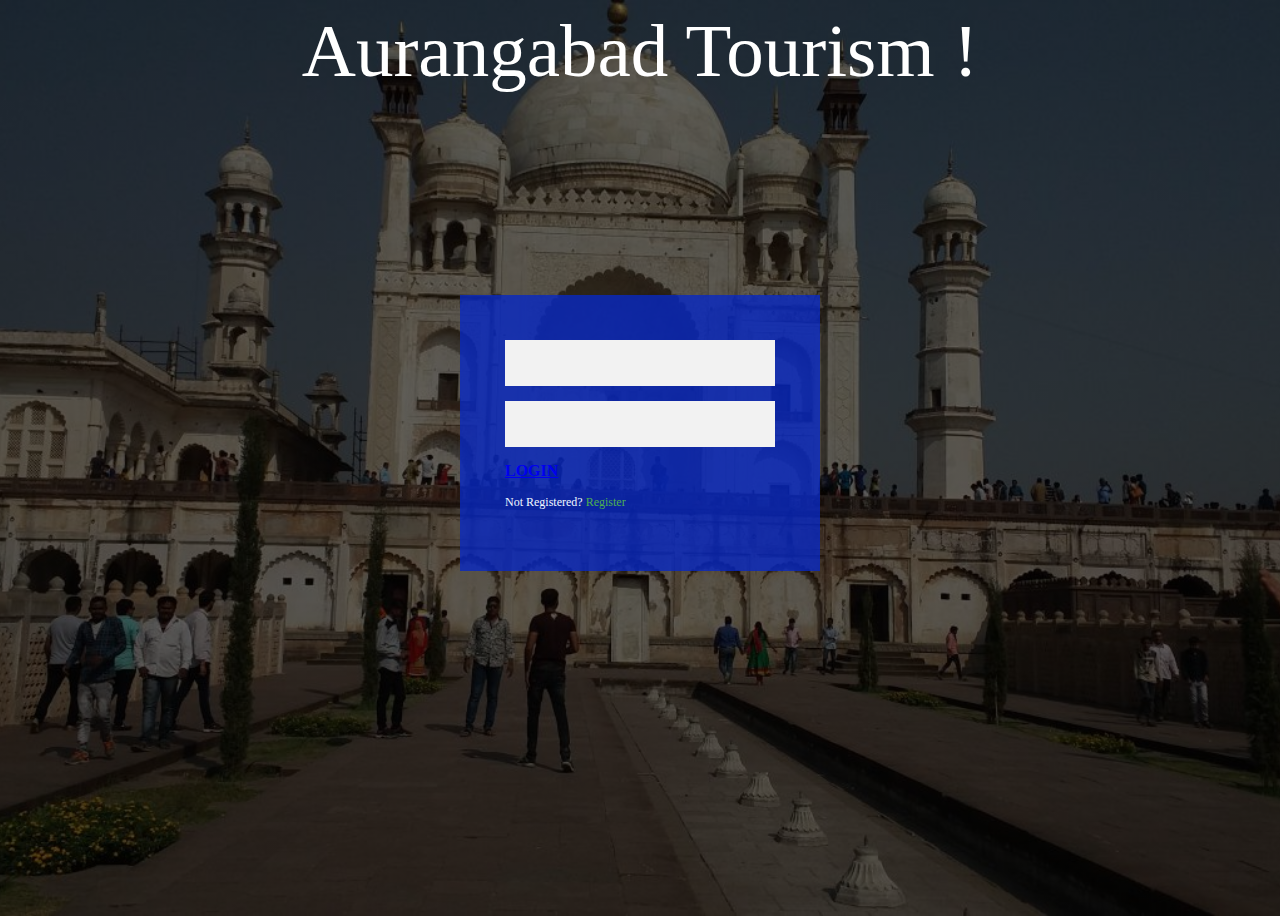
<file: loginpage.html>
<html>
<head>
<style>
p{
    color:white;
    font-size:75px;
}

</style>
</head>
<p style="text-align:center"> Aurangabad Tourism ! </p>

        <link rel="stylesheet" href="style.css">
<body>
 <div class="login-page">
 <div class="form">
       

       <form action="connect.php" method="post">
       <input type="text" name="username"/>      
       <input type="password" name="password"/>
       <body>
       <td><a href="package.html" class="green-button" color="white" ><b>LOGIN</b></a></td>
       </body>
       <p class="message"> Not Registered? <a href="registrationform.html">Register</a></p>

</body>

       </form>



</body>
</html>
</file>
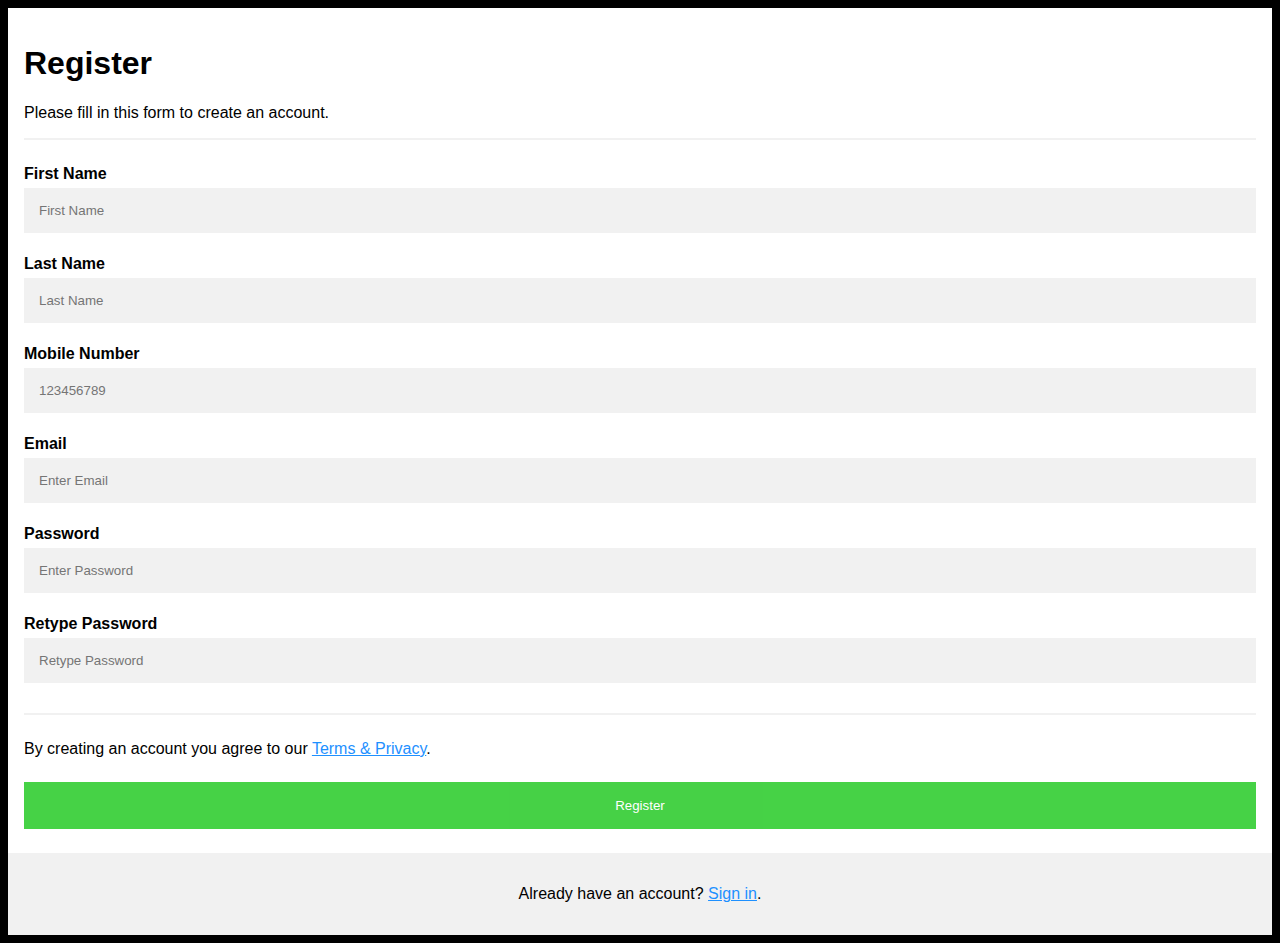
<file: registrationform.html>
<!DOCTYPE html>
<html>
<head>
<meta name="viewport" content="width=device-width, initial-scale=1">
<style>
body {
  font-family: Arial, Helvetica, sans-serif;
  background-color: black;
  
}

* {
  box-sizing: border-box;
}

/* Add padding to containers */
.container {
  padding: 16px;
  background-color: White;
}

/* Full-width input fields */
input[type=text], input[type=password] {
  width: 100%;
  padding: 15px;
  margin: 5px 0 22px 0;
  display: inline-block;
  border: none;
  background: #f1f1f1;
}
input[type=number], input[type=password] {
  width: 100%;
  padding: 15px;
  margin: 5px 0 22px 0;
  display: inline-block;
  border: none;
  background: #f1f1f1;
}
input[type=text]:focus, input[type=password]:focus {
  background-color: #ddd;
  outline: none;
}

/* Overwrite default styles of hr */
hr {
  border: 1px solid #f1f1f1;
  margin-bottom: 25px;
}

/* Set a style for the submit button */
.registerbtn {
  background-color: #32CD32;
  color: white;
  padding: 16px 20px;
  margin: 8px 0;
  border: none;
  cursor: pointer;
  width: 100%;
  opacity: 0.9;
}

.registerbtn:hover {
  opacity: 1;
}

/* Add a blue text color to links */
a {
  color: dodgerblue;
}

/* Set a grey background color and center the text of the "sign in" section */
.signin {
  background-color: #f1f1f1;
  text-align: center;
}
</style>
</head>
<body>

<form action="loginpage.html">
  <div class="container">
    <h1>Register</h1>
    <p>Please fill in this form to create an account.</p>
    <hr>

    <label for="Firstname"><b>First Name</b></label>
    <input type="text" placeholder="First Name" name="firstname" pattern="[a-z]{1,15}" required>


    <label for="Lastname"><b>Last Name</b></label>
    <input type="text" placeholder="Last Name" name="lastname" pattern="[a-z]{1,15}" required>
    <br>


    <label for="MobileNo"><b>Mobile Number</b></label>
    <input type="number" placeholder="123456789" name="mobileno" pattern="[1-9]{1,10}" required>
<br>
    <label for="email"><b>Email</b></label>
    <input type="text" placeholder="Enter Email" name="email" required>

    <label for="psw"><b>Password</b></label>
    <input type="password" placeholder="Enter Password" name="psw" required>

    <label for="psw-repeat"><b>Retype Password</b></label>
    <input type="password" placeholder="Retype Password" name="psw-repeat" required>
    <hr>
    <p>By creating an account you agree to our <a href="#">Terms & Privacy</a>.</p>

    <button type="submit" class="registerbtn">Register</button>
  </div>
  
  <div class="container signin">
    <p>Already have an account? <a href="loginpage.html">Sign in</a>.</p>
  </div>
</form>

</body>
</html>
</file>
<file: style.css>
body {
      background-image: linear-gradient(rgba(0,0,0,0.6),rgba(0,0,0,0.6)), url(bibikamakbara.jpg);
      height: 100vh;
      background-size: cover;
      background-position: center;
}

.login-page{
   width: 360px;
   padding: 10% 0 0;
   margin: auto;
}

.form{
  position: relative;
  z-index: 1;
  background: rgba(7, 40, 195, 0.8); #tranperentbox
  max-width:360px;
  margin: 0 auto 100px;
  padding: 45px;
}
.form input{
  font-family: "Roboto:, sans-serif;
  outline: 1;
  background: #f2f2f2;
  width: 100%;
  border: 0;
  margin: 0 0 15px;
  padding: 15px;
  box-sizing: border-box;
  font-size: 14px;
}

.form .button{
  font-family: "Roboto", sans-serif;
  text-transform: uppercase;
  outline: 0;
  background: #4CAF50;
  width: 100%;
  border: 0;
  padding: 15px;
  color: #ffffff;
  font-size: 14px;
  cursor: pointer;
}



.form button:hover, .formbutton:active{
      background: #43A047;
}


.form .message{
      margin: 15px 0 0;
      color: aliceblue;
      font-size: 12px;
}




.form .message a{
     color: #4CAF50;
     text-decoration: none;
}

.form .register-form{
    display: none;
}

.green-button
    color: white;
    font-size: 12px;    
}
</file>
